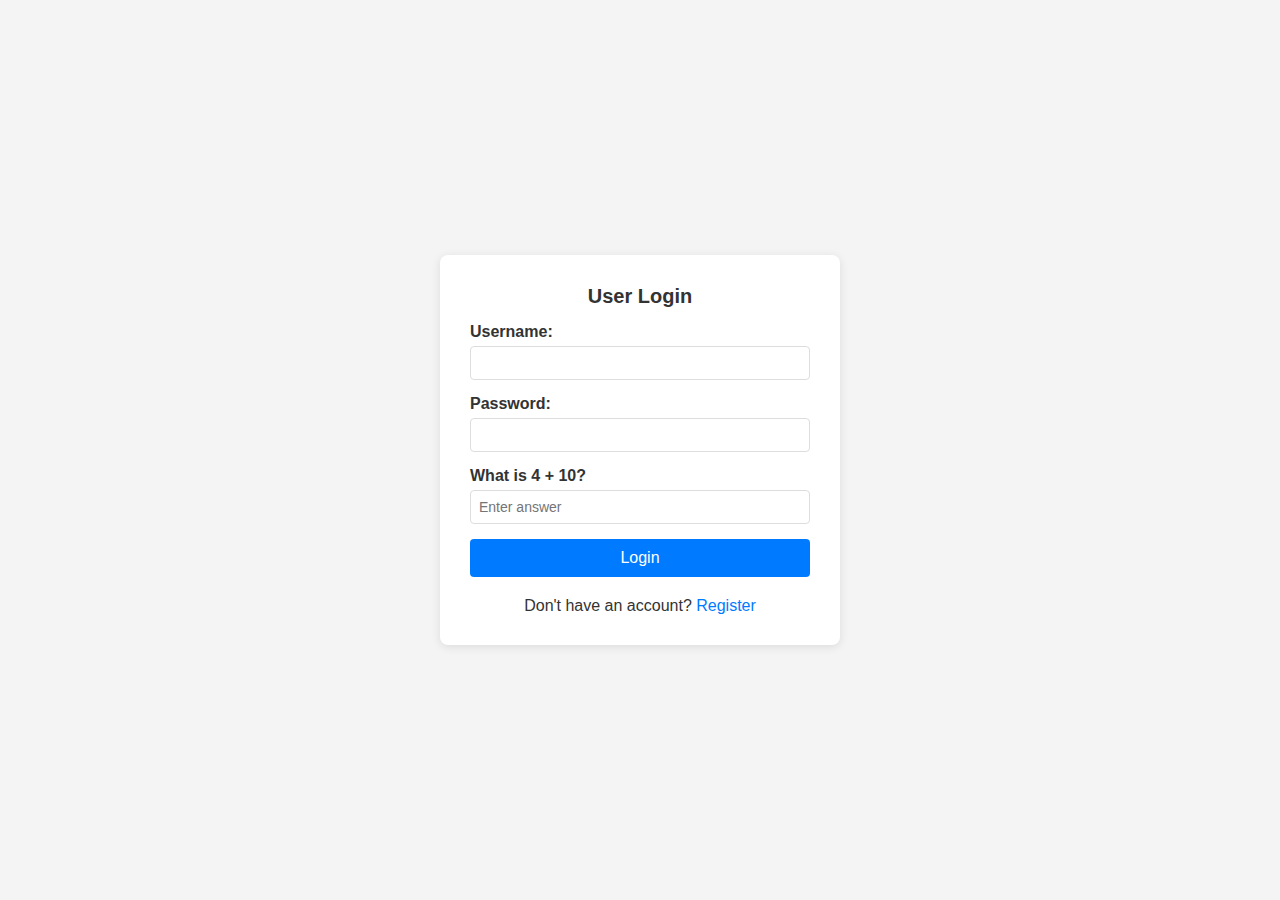
<file: login.html>
<!DOCTYPE html>
<html lang="en">
<head>
    <title>User Login</title>
    <link rel="stylesheet" href="assets/styles.css">
    <style>
        /* Page-specific style */
        body {
            display: flex;
            justify-content: center;
            align-items: center;
            height: 100vh;
            background-color: #f4f4f4;
        }
        .container {
            background: white;
            padding: 30px;
            border-radius: 8px;
            box-shadow: 0 2px 10px rgba(0,0,0,0.1);
            width: 100%;
            max-width: 400px;
        }
        .role-selection {
            display: flex;
            justify-content: space-between;
            align-items: center;
            margin-top: 10px;
        }
        .links {
            text-align: center;
            margin-top: 20px;
        }
        .links a {
            color: #007BFF;
            text-decoration: none;
        }
        .links a:hover {
            text-decoration: underline;
        }
        .error-message {
            padding: 10px;
            margin-bottom: 15px;
            border-radius: 4px;
            background-color: #f8d7da;
            color: #721c24;
            border: 1px solid #f5c6cb;
            display: none;
            text-align: center;
        }
        .form-group {
            margin-bottom: 15px;
        }
        .form-group label {
            display: block;
            margin-bottom: 5px;
            color: #333;
        }
        .form-group input,
        .form-group select {
            width: 100%;
            padding: 8px;
            border: 1px solid #ddd;
            border-radius: 4px;
            font-size: 14px;
        }
        .submit-btn {
            width: 100%;
            padding: 10px;
            background: #007BFF;
            color: white;
            border: none;
            border-radius: 4px;
            cursor: pointer;
            font-size: 16px;
        }
        .submit-btn:hover {
            background: #0056b3;
        }
    </style>
    <script>
        // Generate and display a simple math captcha
        function generateCaptcha() {
            // Generate two random numbers between 1 and 10
            var num1 = Math.floor(Math.random() * 10) + 1;
            var num2 = Math.floor(Math.random() * 10) + 1;
            var question = "What is " + num1 + " + " + num2 + "?";
            var answer = num1 + num2;
            // Display the question
            document.getElementById('captcha-question').textContent = question;
            // Store the expected answer in a hidden field
            document.getElementById('captcha-expected').value = answer;
        }
        // Call generateCaptcha on page load
        window.onload = function() {
            generateCaptcha();
            // Existing error message logic
            const urlParams = new URLSearchParams(window.location.search);
            const error = urlParams.get('error');
            if (error) {
                showError(decodeURIComponent(error));
            }
        };
        // Update form validation to require captcha answer
        function validateLoginForm(event) {
            event.preventDefault();
            let username = document.getElementById("username").value.trim();
            let password = document.getElementById("password").value.trim();
            let captchaAnswer = document.getElementById("captcha-answer").value.trim();
            if (username === "" || password === "") {
                showError("All fields must be filled out.");
                return false;
            }
            if (captchaAnswer === "") {
                showError("Please answer the captcha question.");
                return false;
            }
            document.getElementById("loginForm").submit();
        }

        // Display error message from URL
        function showError(message) {
            const errorDiv = document.getElementById("error-message"); // Gets the error message container
            // Variable: errorDiv - DOM element, the div with ID "error-message"
            // Method: getElementById() - Document method
            errorDiv.textContent = message; // Sets the error message text
            // Purpose: Displays the error message in the div
            // Property: textContent - DOM property, sets the text content of an element
            errorDiv.style.display = 'block'; // Makes the error div visible
            // Property: style.display - CSS property via DOM, controls visibility
        }
    </script>
</head>
<body>
    <div class="container">
        <h2>User Login</h2>
        <div id="error-message" class="error-message"></div>
        <form id="loginForm" action="login.php" method="POST" onsubmit="validateLoginForm(event)">
            <div class="form-group">
                <label>Username:</label>
                <input type="text" id="username" name="username">
            </div>
            <div class="form-group">
                <label>Password:</label>
                <input type="password" id="password" name="password">
            </div>
            <div class="form-group" id="captcha-group">
                <label id="captcha-question"></label>
                <input type="number" id="captcha-answer" name="captcha_answer" placeholder="Enter answer">
                <input type="hidden" id="captcha-expected" name="captcha_expected">
            </div>
            <input type="submit" value="Login" class="submit-btn">
        </form>
        <div class="links">
            <label>Don't have an account? <a href="User registration.html">Register</a></label>
        </div>
    </div>
</body>
</html>
</file>
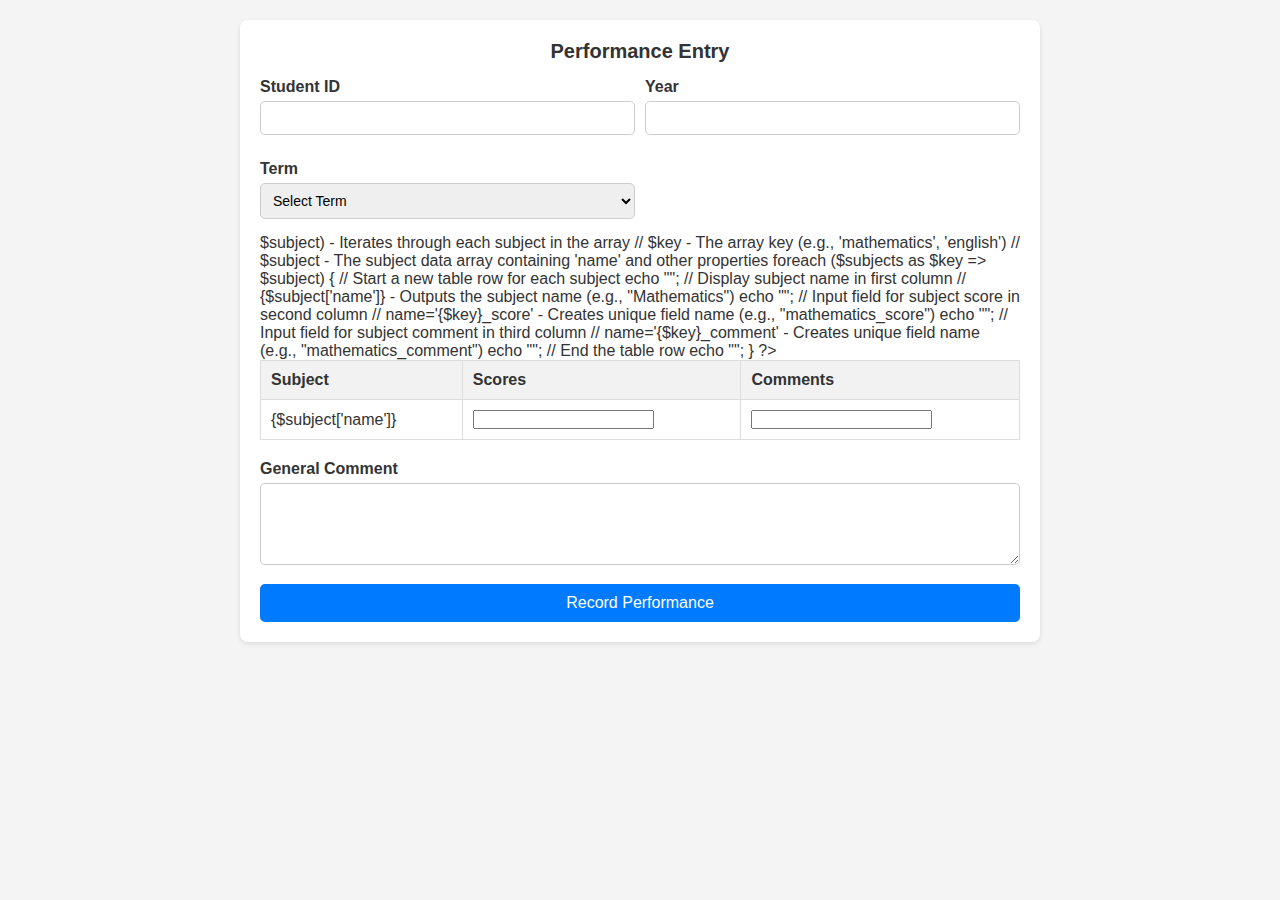
<file: performance_entry.html>
<!DOCTYPE html>
<html lang="en">
<head>
    <!-- Meta tags for character encoding and responsive viewport -->
    <!-- charset="UTF-8" - Ensures proper character encoding for special characters -->
    <meta charset="UTF-8">
    <!-- viewport meta tag - Makes the page responsive for mobile devices -->
    <meta name="viewport" content="width=device-width, initial-scale=1.0">
    <!-- Page title displayed in browser tab -->
    <title>Performance Entry</title>
    <!-- Link to external CSS file for styling the form and page layout -->
    <link rel="stylesheet" href="assets/styles.css">
</head>
<body>
    <!-- Main container for performance entry form -->
    <!-- class="container" - CSS class for consistent page layout and styling -->
    <div class="container">
        <!-- Main heading for the performance entry page -->
        <h2>Performance Entry</h2>
        <!-- Success message container - Initially hidden, shown via JavaScript when form is successfully submitted -->
        <!-- id="success-msg" - Unique identifier for JavaScript to target this element -->
        <!-- class="success" - CSS class for styling success messages (green color, etc.) -->
        <div id="success-msg" class="success">Performance Recorded Successfully!</div>
        
        <!-- Performance entry form with validation -->
        <!-- action="record_performance.php" - Specifies where form data will be sent when submitted -->
        <!-- method="POST" - Sends form data in request body (not visible in URL) -->
        <!-- onsubmit="return validatePerformanceForm()" - Calls JavaScript validation function before form submission -->
        <form action="record_performance.php" method="POST" onsubmit="return validatePerformanceForm()">
            <!-- Student details section with grid layout -->
            <!-- style="display: grid; grid-template-columns: repeat(2, 1fr); gap: 10px;" - CSS Grid layout for responsive form fields -->
            <!-- grid-template-columns: repeat(2, 1fr) - Creates 2 equal-width columns -->
            <!-- gap: 10px - Adds 10px spacing between grid items -->
            <div class="student-details" style="display: grid; grid-template-columns: repeat(2, 1fr); gap: 10px;">
                <!-- Student ID input field -->
                <!-- class="form-group" - CSS class for consistent form field styling -->
                <div class="form-group">
                    <!-- for="student_id" - Links label to input field for accessibility -->
                    <label for="student_id">Student ID</label>
                    <!-- type="text" - Creates a text input field -->
                    <!-- id="student_id" - Unique identifier for JavaScript and CSS targeting -->
                    <!-- name="student_id" - Field name sent to server when form is submitted -->
                    <input type="text" id="student_id" name="student_id">
                </div>
                <!-- Academic year input field -->
                <div class="form-group">
                    <label for="year">Year</label>
                    <!-- type="text" - Allows any text input (could be changed to type="number" for numeric only) -->
                    <input type="text" id="year" name="year">
                </div>
                <!-- Term selection dropdown -->
                <div class="form-group">
                    <label for="term">Term</label>
                    <!-- select element - Creates a dropdown menu -->
                    <select id="term" name="term">
                        <!-- Default option with empty value -->
                        <option value="">Select Term</option>
                        <!-- option elements - Individual dropdown choices -->
                        <!-- value="Term 1" - Value sent to server when this option is selected -->
                        <option value="Term 1">Term 1</option>
                        <option value="Term 2">Term 2</option>
                        <option value="Term 3">Term 3</option>
                    </select>
                </div>
            </div>
            
            <!-- Subjects performance table -->
            <!-- table element - Creates a structured table for displaying subject performance data -->
            <table>
                <!-- thead - Table header section containing column titles -->
                <thead>
                    <!-- tr - Table row containing header cells -->
                    <tr>
                        <!-- th - Table header cells defining column titles -->
                        <th>Subject</th>
                        <th>Scores</th>
                        <th>Comments</th>
                    </tr>
                </thead>
                <!-- tbody - Table body section containing the main data rows -->
                <tbody>
                    <?php 
                    // Include subjects array for dynamic subject generation
                    // require_once 'subjects.php' - Loads the subjects configuration file (only once)
                    require_once 'subjects.php';
                    // Loop through subjects array to create form fields dynamically
                    // foreach ($subjects as $key => $subject) - Iterates through each subject in the array
                    // $key - The array key (e.g., 'mathematics', 'english')
                    // $subject - The subject data array containing 'name' and other properties
                    foreach ($subjects as $key => $subject) {
                        // Start a new table row for each subject
                        echo "<tr>";
                        // Display subject name in first column
                        // {$subject['name']} - Outputs the subject name (e.g., "Mathematics")
                        echo "<td>{$subject['name']}</td>";
                        // Input field for subject score in second column
                        // name='{$key}_score' - Creates unique field name (e.g., "mathematics_score")
                        echo "<td><input type='text' name='{$key}_score'></td>";
                        // Input field for subject comment in third column
                        // name='{$key}_comment' - Creates unique field name (e.g., "mathematics_comment")
                        echo "<td><input type='text' name='{$key}_comment'></td>";
                        // End the table row
                        echo "</tr>";
                    }
                    ?>
                </tbody>
            </table>
            
            <!-- General comment section for overall performance feedback -->
            <div class="form-group">
                <!-- for="general_comment" - Links label to textarea for accessibility -->
                <label for="general_comment">General Comment</label>
                <!-- textarea - Creates a multi-line text input field -->
                <!-- id="general_comment" - Unique identifier for JavaScript and CSS targeting -->
                <!-- name="general_comment" - Field name sent to server when form is submitted -->
                <!-- rows="4" - Sets the height of the textarea to 4 rows -->
                <textarea id="general_comment" name="general_comment" rows="4"></textarea>
            </div>
            
            <!-- Submit button to record performance data -->
            <!-- type="submit" - Triggers form submission when clicked -->
            <!-- class="submit-btn" - CSS class for styling the submit button -->
            <button type="submit" class="submit-btn">Record Performance</button>
        </form>
    </div>
    
    <!-- JavaScript for form validation and success message handling -->
    <!-- script tag - Contains JavaScript code for client-side functionality -->
    <script>
        /**
         * Function: validatePerformanceForm()
         * Purpose: Validates the performance entry form before submission
         * @returns {boolean} - Returns false if validation fails, true if passes
         * Called by: onsubmit="return validatePerformanceForm()" in the form tag
         */
        function validatePerformanceForm() {
            // Get form input values and remove leading/trailing whitespace
            // Variable: studentId - String, student identifier from form input
            // document.getElementById('student_id') - Gets the input element by its ID
            // .value - Gets the current value of the input field
            // trim() - Removes whitespace from beginning and end of string
            let studentId = document.getElementById('student_id').value.trim();
            
            // Variable: year - String, academic year from form input
            let year = document.getElementById('year').value.trim();
            
            // Variable: term - String, selected academic term from dropdown
            // .value for select elements returns the value of the selected option
            let term = document.getElementById('term').value;

            /**
             * Validation Step 1: Check Required Fields
             * Purpose: Ensures all mandatory fields are filled out
             * Logic: Uses logical OR (||) - if ANY field is empty, validation fails
             * === '' - Strict equality comparison with empty string
             */
            if (studentId === '' || year === '' || term === '') {
                // Show error message to user
                // alert() - Built-in browser function that displays a popup message
                alert('Student ID, Year, and Term must be filled out.');
                // Return false to prevent form submission
                // When onsubmit returns false, the form submission is cancelled
                return false;
            }
            // Variable: yearNum - Integer, converted year value for validation
            // parseInt() - Converts string to integer, returns NaN if conversion fails
            let yearNum = parseInt(year);
            
            // Check if year is not a number OR outside valid range
            // isNaN() - Returns true if value is "Not a Number"
            // Logical OR (||) - If any condition is true, the entire expression is true
            if (isNaN(yearNum) || yearNum < 2015 || yearNum > 2025) {
                // Show specific error message about year requirements
                alert('Year must be a number between 2015 and 2025.');
                // Return false to prevent form submission
                return false;
            }

            // If all validation passes, allow form submission
            // Return true to allow the form to submit to record_performance.php
            return true;
        }

        /**
         * Function: window.onload
         * Purpose: Displays success message if performance was recorded successfully
         * Triggered: When page loads (after redirect from record_performance.php)
         * Logic: Checks URL parameters for success status and shows/hides message
         * window.onload - Event that fires when the entire page has finished loading
         */
        window.onload = function() {
            /**
             * URL Parameter Parsing
             * Purpose: Extract status parameter from URL to check if operation was successful
             * Example URL: performance_entry.html?status=success
             * This happens when record_performance.php redirects back with success status
             */
            // Variable: urlParams - URLSearchParams object, parses URL query string
            // URLSearchParams - Built-in browser API for working with URL parameters
            // window.location.search - Gets the query string part of the URL (everything after ?)
            const urlParams = new URLSearchParams(window.location.search);
            
            // Check if status parameter exists and equals 'success'
            // get() - Returns the value of the specified parameter, or null if not found
            // === 'success' - Strict equality comparison with string 'success'
            if (urlParams.get('status') === 'success') {
                // Get the success message element and make it visible
                // getElementById() - Returns the element with specified ID
                // style.display = 'block' - Makes element visible (overrides CSS 'none')
                // This shows the success message that was initially hidden
                document.getElementById('success-msg').style.display = 'block';
                /**
                 * Auto-hide Success Message
                 * Purpose: Automatically hide success message after 3 seconds
                 * setTimeout() - Executes function after specified delay (3000ms = 3 seconds)
                 * () => { } - Arrow function syntax (ES6) for anonymous function
                 */
                setTimeout(() => { 
                    // Hide the success message by setting display to 'none'
                    // This removes the success message from view after 3 seconds
                    document.getElementById('success-msg').style.display = 'none'; 
                }, 3000);
            }
        };
    </script>
    <!-- End of JavaScript code -->
</body>
<!-- End of HTML document -->
</html>
</file>
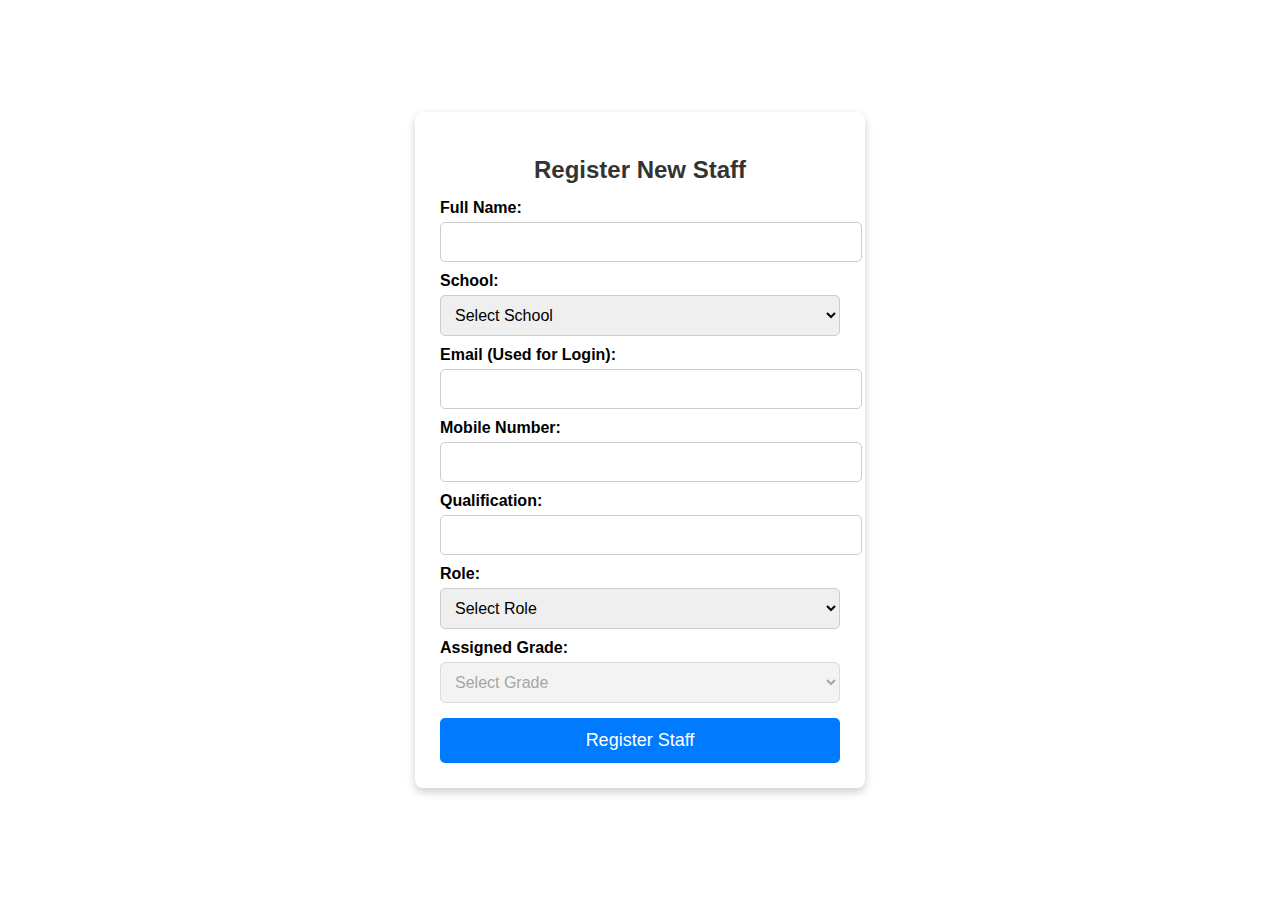
<file: staff reg.html>
<!DOCTYPE html>
<html lang="en">
<head>
    <title>Staff Registration</title>
    <style>
        body {
            font-family: Arial, sans-serif;
            background-color: white;
            display: flex;
            justify-content: center;
            align-items: center;
            height: 100vh;
            margin: 0;
        }
        .container {
            width: 400px;
            background: white;
            padding: 25px;
            border-radius: 8px;
            box-shadow: 0px 4px 10px rgba(0, 0, 0, 0.2);
            text-align: center;
        }
        h2 {
            color: #333;
            margin-bottom: 15px;
        }
        label {
            font-weight: bold;
            display: block;
            margin-top: 10px;
            text-align: left;
        }
        input, select {
            width: 100%;
            padding: 10px;
            margin-top: 5px;
            border: 1px solid #ccc;
            border-radius: 5px;
            font-size: 16px;
        }
        button {
            width: 100%;
            background-color: #007BFF;
            color: white;
            padding: 12px;
            border: none;
            cursor: pointer;
            font-size: 18px;
            border-radius: 5px;
            margin-top: 15px;
            transition: background 0.3s ease;
        }
        button:hover {
            background-color: #0056b3;
        }
        .error {
            color: red;
            font-size: 14px;
            margin-top: 10px;
        }
    </style>
    <script>
        function validateStaffForm(event) {
            event.preventDefault(); // Prevent form submission

            let name = document.getElementById("name").value.trim();
            let email = document.getElementById("email").value.trim();
            let phone = document.getElementById("phone").value.trim();
            let qualification = document.getElementById("qualification").value.trim();
            let role = document.getElementById("role").value;
            let school = document.getElementById("school").value;
            let grade = document.getElementById("grade").value;

            if (name === "" || email === "" || phone === "" || qualification === "" || role === "" || school === "") {
                alert("All fields except Grade must be filled out.");
                return false;
            }

            // Email Validation (Simple check for @ and .)
            if (!email.includes("@") || !email.includes(".")) {
                alert("Invalid email format.");
                return false;
            }

            // Phone Validation (Kenyan format - 10 digits)
            if (phone.length !== 10 || isNaN(phone) || (!phone.startsWith("07") && !phone.startsWith("01"))) {
                alert("Invalid phone number. Use 07XXXXXXXX or 01XXXXXXXX.");
                return false;
            }

            // If role is Teacher, ensure grade is selected
            if (role === "Teacher" && grade === "") {
                alert("Grade must be selected for Teachers.");
                return false;
            }

            alert("Staff Registered Successfully!");
            document.getElementById("staffForm").submit();
        }

        // Function to enable/disable grade dropdown based on role
        function toggleGradeField() {
            let role = document.getElementById("role").value;
            let gradeField = document.getElementById("grade");

            if (role === "Teacher") {
                gradeField.disabled = false;
                gradeField.required = true;
            } else {
                gradeField.disabled = true;
                gradeField.required = false;
                gradeField.value = ""; // Clear the value
            }
        }
    </script>
</head>
<body>

<div class="container">
    <h2>Register New Staff</h2>
    <form id="staffForm" action="register_staff.php" method="POST" onsubmit="validateStaffForm(event)">
        <label for="name">Full Name:</label>
        <input type="text" name="name" id="name" required>

        <label for="school">School:</label>
        <select name="school" id="school" required>
            <option value="">Select School</option>
            <option value="11">Green Valley Primary</option>
            <option value="12">Blue Ridge Secondary</option>
            <option value="13">Playway Educational Centre</option>
            <option value="14">Imani Primary School</option>
            <option value="15">Morning Star Primary</option>
            <option value="16">Fadhili Junior Primary</option>
            <option value="17">Tengecha Secondary School</option>
            <option value="18">Emmanuella Primary</option>
            <option value="19">Upperhill Academy</option>
            <option value="20">Mbiruri Secondary School</option>
        </select>

        <label for="email">Email (Used for Login):</label>
        <input type="email" name="email" id="email" required>

        <label for="phone">Mobile Number:</label>
        <input type="text" name="phone" id="phone" required>

        <label for="qualification">Qualification:</label>
        <input type="text" name="qualification" id="qualification" required>

        <label for="role">Role:</label>
        <select name="role" id="role" onchange="toggleGradeField()" required>
            <option value="">Select Role</option>
            <option value="Teacher">Teacher</option>
            <option value="Head Teacher">Head Teacher</option>
            <option value="County Admin">County Admin</option>
        </select>

        <label for="grade">Assigned Grade:</label>
        <select name="grade" id="grade" disabled>
            <option value="">Select Grade</option>
            <option value="4">Grade 4</option>
            <option value="5">Grade 5</option>
            <option value="6">Grade 6</option>
            <option value="7">Grade 7</option>
            <option value="8">Grade 8</option>
            <option value="9">Grade 9</option>
        </select>

        <button type="submit">Register Staff</button>
    </form>
</div>

</body>
</html>
</file>
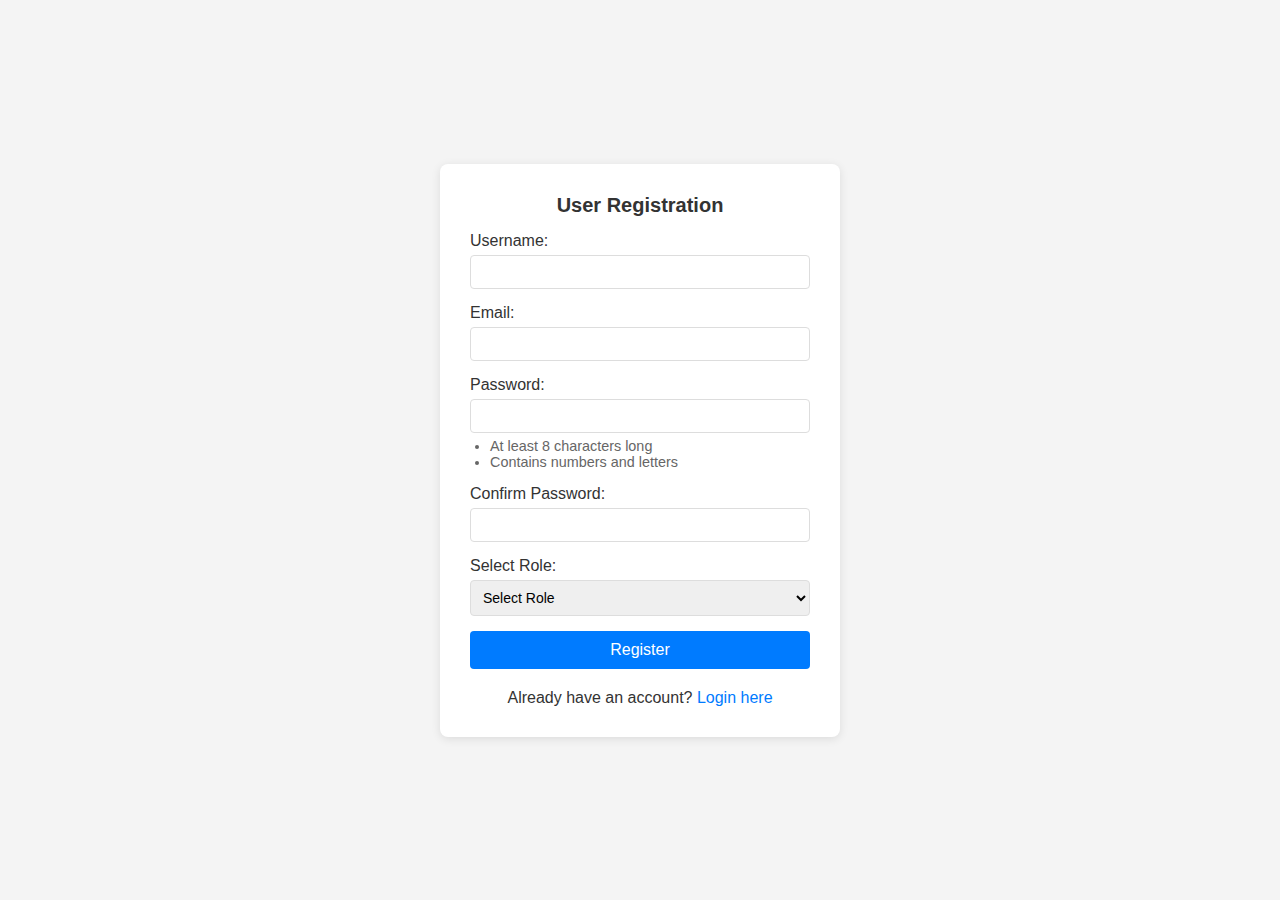
<file: User registration.html>
<!DOCTYPE html>
<html lang="en">
<head>
    <meta charset="UTF-8">
    <meta name="viewport" content="width=device-width, initial-scale=1.0">
    <title>User Registration - CBC Performance Tracking</title>
    <!-- External CSS file for styling -->
    <link rel="stylesheet" href="assets/styles.css">
</head>
<body class="registration-container">
    <!-- Main registration container -->
    <div class="container">
        <h2>User Registration</h2>
        
        <!-- Error message container -->
        <div id="errorMessage" class="error-message"></div>
        
        <!-- Registration form -->
        <form id="registrationForm" method="POST" action="register_user.php" onsubmit="return validateForm(event)">
            <!-- Username field -->
            <div class="form-group">
                <label for="username">Username:</label>
                <input type="text" id="username" name="username" required>
            </div>
            
            <!-- Email field -->
            <div class="form-group">
                <label for="email">Email:</label>
                <input type="email" id="email" name="email" required>
            </div>
            
            <!-- Password field -->
            <div class="form-group">
                <label for="password">Password:</label>
                <input type="password" id="password" name="password" required>
                <!-- Password requirements list -->
                <ul class="password-requirements">
                    <li>At least 8 characters long</li>
                    <li>Contains numbers and letters</li>
                </ul>
            </div>
            
            <!-- Confirm password field -->
            <div class="form-group">
                <label for="confirm_password">Confirm Password:</label>
                <input type="password" id="confirm_password" name="confirm_password" required>
            </div>
            
            <!-- Role selection -->
            <div class="form-group">
                <label for="role">Select Role:</label>
                <select id="role" name="role" required>
                    <option value="">Select Role</option>
                    <option value="Teacher">Teacher</option>
                    <option value="Student">Student</option>
                    <option value="Head Teacher">Head Teacher</option>
                    <option value="County Admin">County Admin</option>
                </select>
            </div>
            
            <!-- Submit button -->
            <button type="submit" class="submit-btn">Register</button>
        </form>
        
        <!-- Login link -->
        <div class="links">
            <p>Already have an account? <a href="login.html">Login here</a></p>
        </div>
    </div>

    <!-- JavaScript for form validation -->
    <script>
        /**
         * Validates the registration form before submission
         * @param {Event} event - The form submission event
         * @returns {boolean} - Returns false if validation fails, true if passes
         */
        function validateForm(event) {
            // Get form elements
            const form = event.target;
            const password = form.password.value;
            const confirmPassword = form.confirm_password.value;
            const errorDiv = document.getElementById('errorMessage');
            
            // Hide any existing error message
            errorDiv.style.display = 'none';
            
            // Simple password validation
            if (password.length < 8) {
                showError('Password must be at least 8 characters long');
                return false;
            }
            
            // Check if password contains both letters and numbers
            let hasLetter = false;
            let hasNumber = false;
            
            // Check each character in the password
            for (let i = 0; i < password.length; i++) {
                let char = password.charAt(i);
                
                // Check if character is a letter (a-z or A-Z)
                if ((char >= 'a' && char <= 'z') || (char >= 'A' && char <= 'Z')) {
                    hasLetter = true;
                }
                
                // Check if character is a number (0-9)
                if (char >= '0' && char <= '9') {
                    hasNumber = true;
                }
            }
            
            // Check if password has both letters and numbers
            if (!hasLetter || !hasNumber) {
                showError('Password must contain both letters and numbers');
                return false;
            }
            
            // Check if passwords match
            if (password !== confirmPassword) {
                showError('Passwords do not match');
                return false;
            }
            
            // If all validation passes, allow the form to submit
            return true;
        }
        
        /**
         * Displays an error message
         * @param {string} message - The error message to display
         */
        function showError(message) {
            const errorDiv = document.getElementById('errorMessage');
            errorDiv.textContent = message;
            errorDiv.style.display = 'block';
        }
    </script>
</body>
</html>
</file>
<file: assets/styles.css>
* {
    /* Remove default margins from all elements */
    margin: 0;
    /* Remove default padding from all elements */
    padding: 0;
    /* Include padding and border in element's total width and height */
    box-sizing: border-box;
    /* Set system-native font  */
    font-family: -apple-system, BlinkMacSystemFont, 'Segoe UI', Roboto, Oxygen-Sans, Ubuntu, Cantarell, 'Helvetica Neue', sans-serif;
}

/* Set base body styles */
body {
    /* Light gray background for better contrast */
    background-color: #f4f4f4;
    /* Dark gray text for readability */
    color: #333;
}

/* Container Styles - Used for main content areas */
.container, .content-box {
    /* Limit maximum width for readability */
    max-width: 800px;
    /* Center container with auto margins and add spacing */
    margin: 20px auto;
    /* White background for content */
    background: white;
    /* Internal spacing */
    padding: 20px;
    /* Rounded corners */
    border-radius: 8px;
    /* Subtle shadow for depth */
    box-shadow: 0 2px 5px rgba(0, 0, 0, 0.1);
}

/* Heading Styles */
h2 {
    /* Set consistent heading size */
    font-size: 20px;
    /* Semi-bold weight for emphasis */
    font-weight: 600;
    /* Dark gray color for contrast */
    color: #333;
    /* Center align headings */
    text-align: center;
    /* Space below headings */
    margin-bottom: 15px;
}

/* Form Group Container */
.form-group {
    /* Space between form groups */
    margin-bottom: 15px;
}

/* Form Labels */
.form-group label {
    /* Make labels block-level */
    display: block;
    /* Bold labels for emphasis */
    font-weight: bold;
    /* Space between label and input */
    margin-bottom: 5px;
}

/* Form Input Fields */
.form-group input, .form-group select, .form-group textarea {
    /* Full width inputs */
    width: 100%;
    /* Consistent internal padding */
    padding: 8px;
    /* Subtle border */
    border: 1px solid #ccc;
    /* Rounded corners */
    border-radius: 5px;
    /* Readable font size */
    font-size: 14px;
}

/* Textarea Specific */
.form-group textarea {
    /* Allow vertical resizing only */
    resize: vertical;
}

/* Submit Button Styles */
.submit-btn {
    /* Primary blue color */
    background-color: #007BFF;
    /* White text */
    color: white;
    /* Remove default border */
    border: none;
    /* Comfortable padding */
    padding: 10px 20px;
    /* Rounded corners */
    border-radius: 5px;
    /* Pointer cursor on hover */
    cursor: pointer;
    /* Readable font size */
    font-size: 16px;
    /* Full width button */
    width: 100%;
}

/* Submit Button Hover State */
.submit-btn:hover {
    /* Darker blue on hover */
    background-color: #0056b3;
}

/* Back Button Styles */
.back-btn {
    /* Make button inline-block */
    display: inline-block;
    /* Green background */
    background-color: #28a745;
    /* White text */
    color: white;
    /* Comfortable padding */
    padding: 10px 20px;
    /* Rounded corners */
    border-radius: 5px;
    /* Remove underline */
    text-decoration: none;
    /* Readable font size */
    font-size: 16px;
    /* Space above button */
    margin-top: 20px;
    /* Center text */
    text-align: center;
}

/* Back Button Hover State */
.back-btn:hover {
    /* Darker green on hover */
    background-color: #218838;
}

/* Action Button Base Styles */
.action-btn {
    /* Make buttons inline-block */
    display: inline-block;
    /* Comfortable padding */
    padding: 8px 15px;
    /* Rounded corners */
    border-radius: 5px;
    /* Remove underline */
    text-decoration: none;
    /* Smaller font size */
    font-size: 14px;
    /* Space between buttons */
    margin-right: 5px;
}

/* View Button Specific */
.view-btn {
    /* Green background */
    background-color: #28a745;
    /* White text */
    color: white;
}

/* View Button Hover */
.view-btn:hover {
    /* Darker green on hover */
    background-color: #218838;
}

/* Edit Button Specific */
.edit-btn {
    /* Blue background */
    background-color: #007BFF;
    /* White text */
    color: white;
}

/* Edit Button Hover */
.edit-btn:hover {
    /* Darker blue on hover */
    background-color: #0056b3;
}

/* Cancel Button Specific */
.cancel-btn {
    /* Red background */
    background-color: #dc3545;
    /* White text */
    color: white;
}

/* Cancel Button Hover */
.cancel-btn:hover {
    /* Darker red on hover */
    background-color: #c82333;
}

/* Table Styles - Core table element
 * This establishes the foundation for all data tables in the system
 * Used in: Student lists, performance records, and administrative data views
 */
table {
    /* Forces table to span full width of its container
     * Ensures consistent table sizing across different screen sizes
     * Prevents tables from being too narrow on larger screens
     */
    width: 100%;

    /* Removes default cell spacing and combines cell borders
     * Creates a cleaner, more modern look
     * Prevents double borders between cells
     * Improves table readability
     */
    border-collapse: collapse;

    /* Creates vertical spacing between tables and subsequent elements
     * Ensures proper visual separation when multiple tables are stacked
     * Standard spacing matches other component margins for consistency
     */
    margin-bottom: 20px;
}

/* Table Cell Styles - Applies to both header (th) and data (td) cells
 * Creates consistent styling across all table cells
 * Ensures proper alignment and spacing of cell content
 */
th, td {
    /* Defines cell boundaries with a subtle gray border
     * Color #ddd provides soft visual separation
     * 1px maintains a slim, modern appearance
     * solid style ensures consistent border rendering across browsers
     */
    border: 1px solid #ddd;

    /* Internal cell spacing for content readability
     * 10px provides comfortable space around content
     * Equal padding on all sides ensures alignment
     * Maintains consistent spacing across all cells
     */
    padding: 10px;

    /* Aligns text to the left edge of cells
     * Improves readability for most Western languages
     * Maintains consistent alignment across all cells
     * Helps with scanning rows of data
     */
    text-align: left;
}

/* Table Header Cell Styles - Specific to header cells
 * Differentiates header cells from data cells
 * Improves table hierarchy and scanability
 */
th {
    /* Light gray background distinguishes headers
     * #f2f2f2 provides subtle contrast without being too harsh
     * Helps users identify column headers quickly
     * Maintains readability of dark text
     */
    background-color: #f2f2f2;

    /* Makes header text bold for emphasis
     * Improves visual hierarchy
     * Helps distinguish headers from regular cells
     * Enhances table scanability
     */
    font-weight: bold;
}

/* Success Message Styles */
.success {
    /* Green text color */
    color: green;
    /* Center align text */
    text-align: center;
    /* Space below message */
    margin-bottom: 15px;
    /* Hidden by default */
    display: none;
}

/* Dashboard Layout Container */
.dashboard-container {
    /* Flex layout */
    display: flex;
    /* Full viewport height */
    min-height: 100vh;
}

/* Sidebar Styles */
.sidebar {
    /* Fixed width */
    width: 200px;
    /* Dark background */
    background-color: #333;
    /* White text */
    color: #fff;
    /* Fixed position */
    position: fixed;
    /* Full height */
    height: 100%;
}

/* Sidebar Header */
.sidebar-header {
    /* Internal padding */
    padding: 15px;
    /* Green background */
    background-color: #28a745;
}

/* Navigation Items */
.nav-item {
    /* Flex layout */
    display: flex;
    /* Center items vertically */
    align-items: center;
    /* Comfortable padding */
    padding: 12px 15px;
    /* Light gray text */
    color: #ccc;
    /* Remove underline */
    text-decoration: none;
}

/* Navigation Item Hover */
.nav-item:hover {
    /* Darker background on hover */
    background-color: #444;
    /* White text on hover */
    color: #fff;
}

/* Navigation Icons */
.nav-icon {
    /* Space between icon and text */
    margin-right: 10px;
}

/* Main Content Area */
.main-content {
    /* Grow to fill space */
    flex: 1;
    /* Offset for sidebar */
    margin-left: 200px;
}

/* Top Header Bar */
.top-header {
    /* White background */
    background-color: #fff;
    /* Comfortable padding */
    padding: 15px 20px;
    /* Flex layout */
    display: flex;
    /* Space between items */
    justify-content: space-between;
    /* Center items vertically */
    align-items: center;
    /* Subtle shadow */
    box-shadow: 0 2px 5px rgba(0, 0, 0, 0.1);
}

/* User Menu Container */
.user-menu {
    /* Enable positioning context */
    position: relative;
}

/* User Menu Button */
.user-menu-btn {
    /* Flex layout for icon and text */
    display: flex;
    /* Center items vertically */
    align-items: center;
    /* Space between items */
    gap: 10px;
    /* Remove button styling */
    background: none;
    border: none;
    /* Show pointer on hover */
    cursor: pointer;
}

/* User Avatar Image */
.user-avatar {
    /* Fixed size for consistency */
    width: 32px;
    height: 32px;
    /* Circular shape */
    border-radius: 50%;
}

/* Dropdown Menu Container */
.user-menu-dropdown {
    /* Absolute positioning */
    position: absolute;
    /* Position from right edge */
    right: 0;
    /* Space from button */
    top: 40px;
    /* White background */
    background-color: #fff;
    /* Subtle shadow */
    box-shadow: 0 2px 5px rgba(0, 0, 0, 0.2);
    /* Rounded corners */
    border-radius: 5px;
    /* Fixed width */
    width: 150px;
}

/* Profile Details Container */
.profile-details {
    /* Internal spacing */
    padding: 15px;
    /* Light border */
    border: 1px solid #ddd;
    /* Rounded corners */
    border-radius: 5px;
    /* Light gray background */
    background-color: #f9f9f9;
}

/* Profile Text Paragraphs */
.profile-details p {
    /* Space between paragraphs */
    margin-bottom: 10px;
}

/* Profile Bold Text */
.profile-details strong {
    /* Semi-bold weight */
    font-weight: 600;
}

/* Dropdown Menu Items */
.dropdown-item {
    /* Internal spacing */
    padding: 10px;
    /* Dark text color */
    color: #333;
    /* Remove underline */
    text-decoration: none;
    /* Block display */
    display: block;
}

/* Dropdown Item Hover */
.dropdown-item:hover {
    /* Light gray background on hover */
    background-color: #f4f4f4;
}

/* Hidden Element Class */
.hidden {
    /* Hide element */
    display: none;
}

/* Dashboard Cards Grid */
.dashboard-cards {
    /* Grid layout */
    display: grid;
    /* Responsive columns */
    grid-template-columns: repeat(auto-fit, minmax(150px, 1fr));
    /* Space between cards */
    gap: 15px;
    /* Space above cards */
    margin-top: 15px;
}

/* Individual Dashboard Card */
.dashboard-card {
    /* White background */
    background-color: #fff;
    /* Internal spacing */
    padding: 10px;
    /* Rounded corners */
    border-radius: 5px;
    /* Subtle shadow */
    box-shadow: 0 1px 3px rgba(0, 0, 0, 0.1);
    /* Center content */
    text-align: center;
}

/* Card Images */
.card-image {
    /* Fixed size */
    width: 100px;
    height: 100px;
    /* Block display */
    display: block;
    /* Center horizontally */
    margin: 0 auto 10px;
}

/* Report Card Container */
.report-card {
    /* Green border */
    border: 2px solid #28a745;
    /* Internal spacing */
    padding: 20px;
    /* Rounded corners */
    border-radius: 8px;
    /* White background */
    background-color: #fff;
    /* Maximum width */
    max-width: 900px;
    /* Center horizontally */
    margin: 20px auto;
    /* Elevated shadow */
    box-shadow: 0 4px 8px rgba(0, 0, 0, 0.1);
}

/* Report Table Headers */
.report-table th {
    /* Green background */
    background-color: #28a745;
    /* White text */
    color: #fff;
    /* Semi-bold text */
    font-weight: 600;
}

/* Student Transition Form */
.transition-form {
    /* Space above form */
    margin-top: 20px;
}

/* Transition Form Table */
.transition-form table {
    /* Space below table */
    margin-bottom: 20px;
}

/* Transition Form Checkbox Column */
.transition-form th:first-child, .transition-form td:first-child {
    /* Fixed width for checkbox column */
    width: 50px;
    /* Center align content */
    text-align: center;
}

/* Transition Form Submit Button */
.transition-form .submit-btn {
    /* Auto width */
    width: auto;
    /* Extended padding */
    padding: 10px 30px;
    /* Block display */
    display: block;
    /* Center horizontally */
    margin: 0 auto;
}

/* Responsive Design Rules */
@media (max-width: 768px) {
    /* Sidebar Mobile Adjustments */
    .sidebar {
        /* Reduced width */
        width: 150px;
    }
    /* Main Content Mobile Adjustments */
    .main-content {
        /* Adjusted margin for smaller sidebar */
        margin-left: 150px;
    }
    /* Content Box Mobile Adjustments */
    .content-box {
        /* Reduced margins */
        margin: 10px;
        /* Reduced padding */
        padding: 15px;
    }
    /* Dashboard Cards Mobile Grid */
    .dashboard-cards {
        /* Smaller card minimum width */
        grid-template-columns: repeat(auto-fit, minmax(120px, 1fr));
    }
}

/* Summary Box Container */
.summary-box {
    /* Space above box */
    margin-top: 15px;
    /* Internal spacing */
    padding: 10px;
    /* Light gray background */
    background-color: #f9f9f9;
    /* Rounded corners */
    border-radius: 5px;
    /* Light border */
    border: 1px solid #ddd;
}

/* Summary Box Paragraphs */
.summary-box p {
    /* Minimal vertical spacing */
    margin: 5px 0;
}

/* Comment Space Container */
.comment-space {
    /* Inline-block display */
    display: inline-block;
    /* Minimum height */
    min-height: 20px;
    /* Internal spacing */
    padding: 5px;
    /* White background */
    background-color: #fff;
    /* Dashed border */
    border: 1px dashed #ccc;
    /* Full width */
    width: 100%;
    /* Space above container */
    margin-top: 5px;
}

/* Download Button */
.download-btn {
    /* Blue background */
    background-color: #007BFF;
    /* White text */
    color: white;
    /* Remove border */
    border: none;
    /* Comfortable padding */
    padding: 10px 20px;
    /* Rounded corners */
    border-radius: 5px;
    /* Pointer cursor */
    cursor: pointer;
    /* Space above button */
    margin-top: 15px;
}

/* Download Button Hover */
.download-btn:hover {
    /* Darker blue on hover */
    background-color: #0056b3;
}

/* Registration Form Specific Styles */
.registration-container {
    /* Centered layout for registration forms */
    display: flex;
    justify-content: center;
    align-items: center;
    min-height: 100vh;
    background-color: #f4f4f4;
    margin: 0;
    padding: 20px;
}

.registration-container .container {
    /* Registration form container styling */
    background: white;
    padding: 30px;
    border-radius: 8px;
    box-shadow: 0 2px 10px rgba(0,0,0,0.1);
    width: 100%;
    max-width: 400px;
    margin: 0 auto;
}

/* Message Display Styles */
.message {
    padding: 15px;
    margin-bottom: 20px;
    border-radius: 4px;
    text-align: center;
    font-size: 14px;
    transition: all 0.3s ease;
}

.message.success {
    background-color: #d4edda;
    color: #155724;
    border: 1px solid #c3e6cb;
    display: block;
}

.message.error {
    background-color: #f8d7da;
    color: #721c24;
    border: 1px solid #f5c6cb;
    display: block;
}

/* Registration Form Labels */
.registration-container .form-group label {
    display: block;
    margin-bottom: 5px;
    color: #333;
    font-weight: 500;
}

/* Registration Form Inputs */
.registration-container .form-group input,
.registration-container .form-group select {
    width: 100%;
    padding: 8px;
    border: 1px solid #ddd;
    border-radius: 4px;
    font-size: 14px;
}

/* Registration Submit Button */
.registration-container .submit-btn {
    width: 100%;
    padding: 10px;
    background: #007BFF;
    color: white;
    border: none;
    border-radius: 4px;
    cursor: pointer;
    font-size: 16px;
    transition: background-color 0.3s ease;
}

.registration-container .submit-btn:hover {
    background: #0056b3;
}

/* Links Styling */
.links {
    text-align: center;
    margin-top: 20px;
}

.links a {
    color: #007BFF;
    text-decoration: none;
}

.links a:hover {
    text-decoration: underline;
}

/* Password Requirements List */
.password-requirements {
    font-size: 0.9em;
    color: #666;
    margin-top: 5px;
    padding-left: 20px;
}

/* Error Message Display */
.error-message {
    color: #dc3545;
    margin-bottom: 15px;
    display: none;
}
</file>
